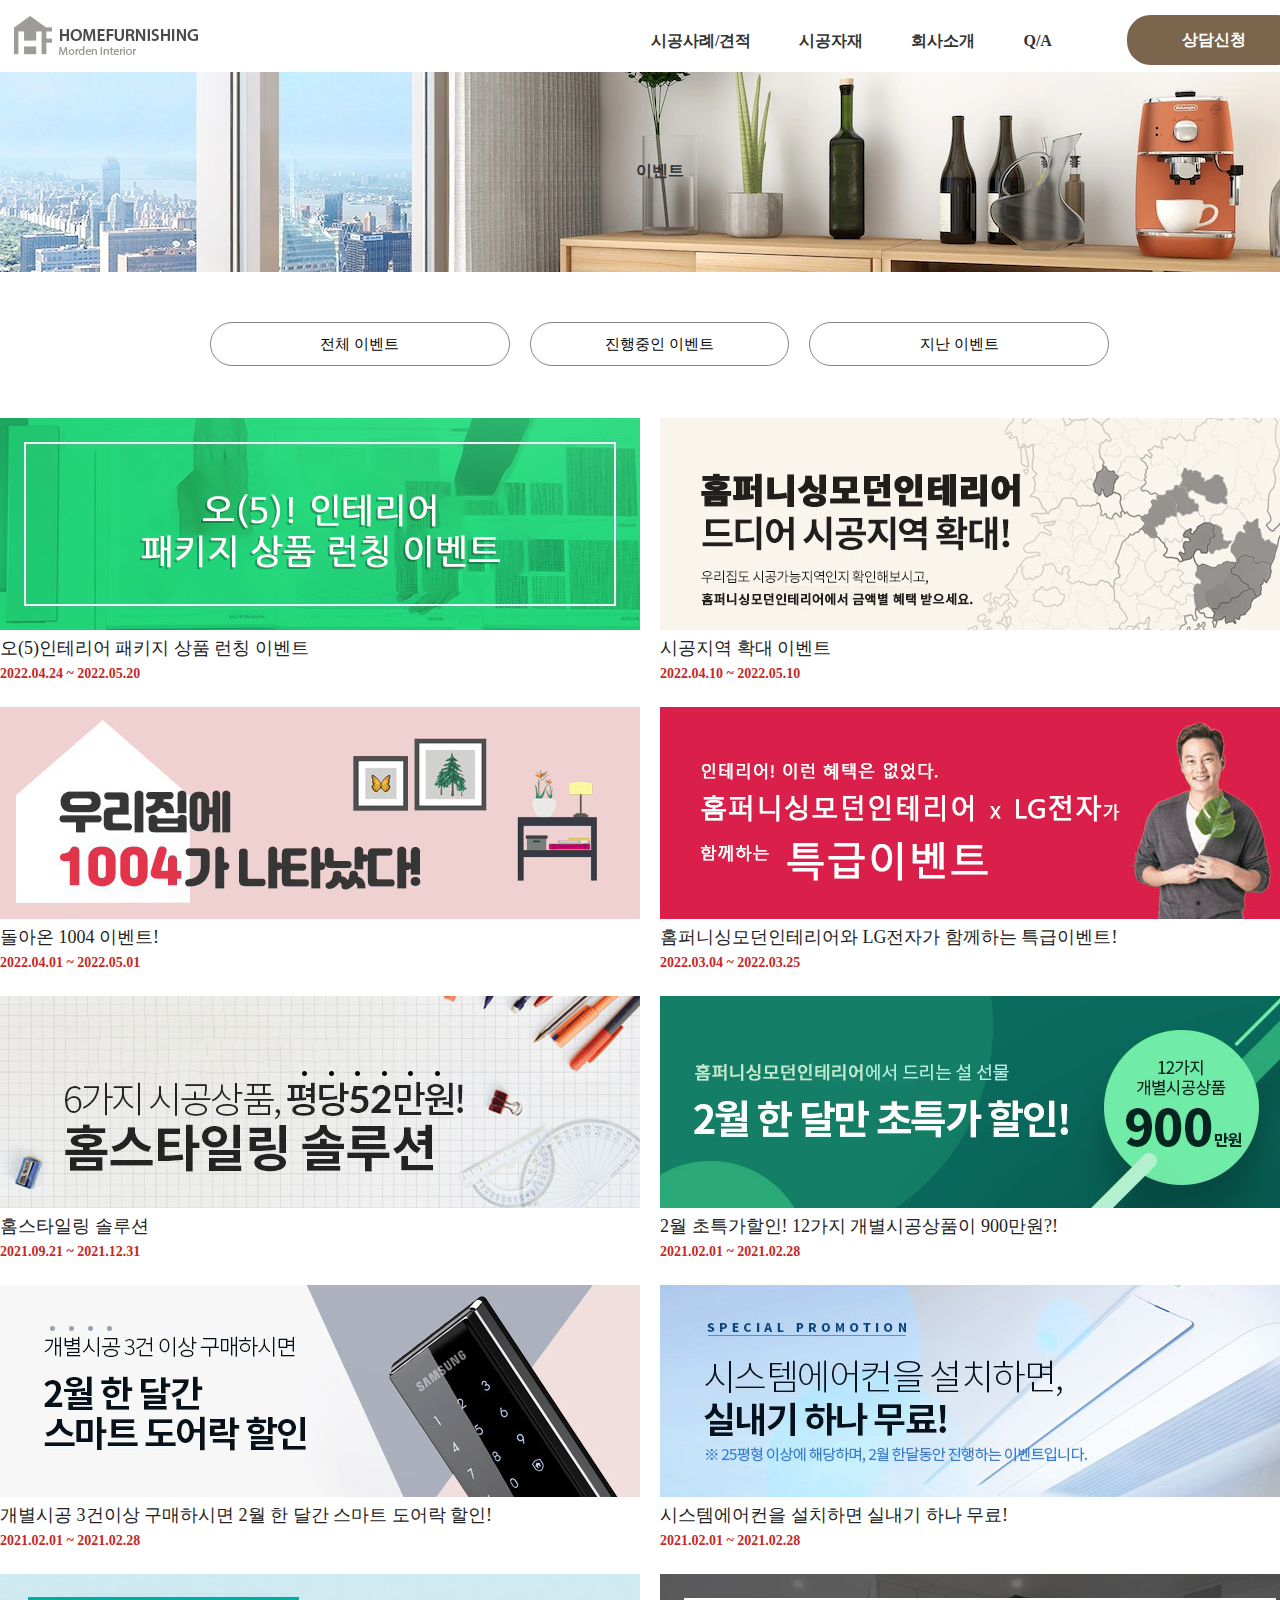
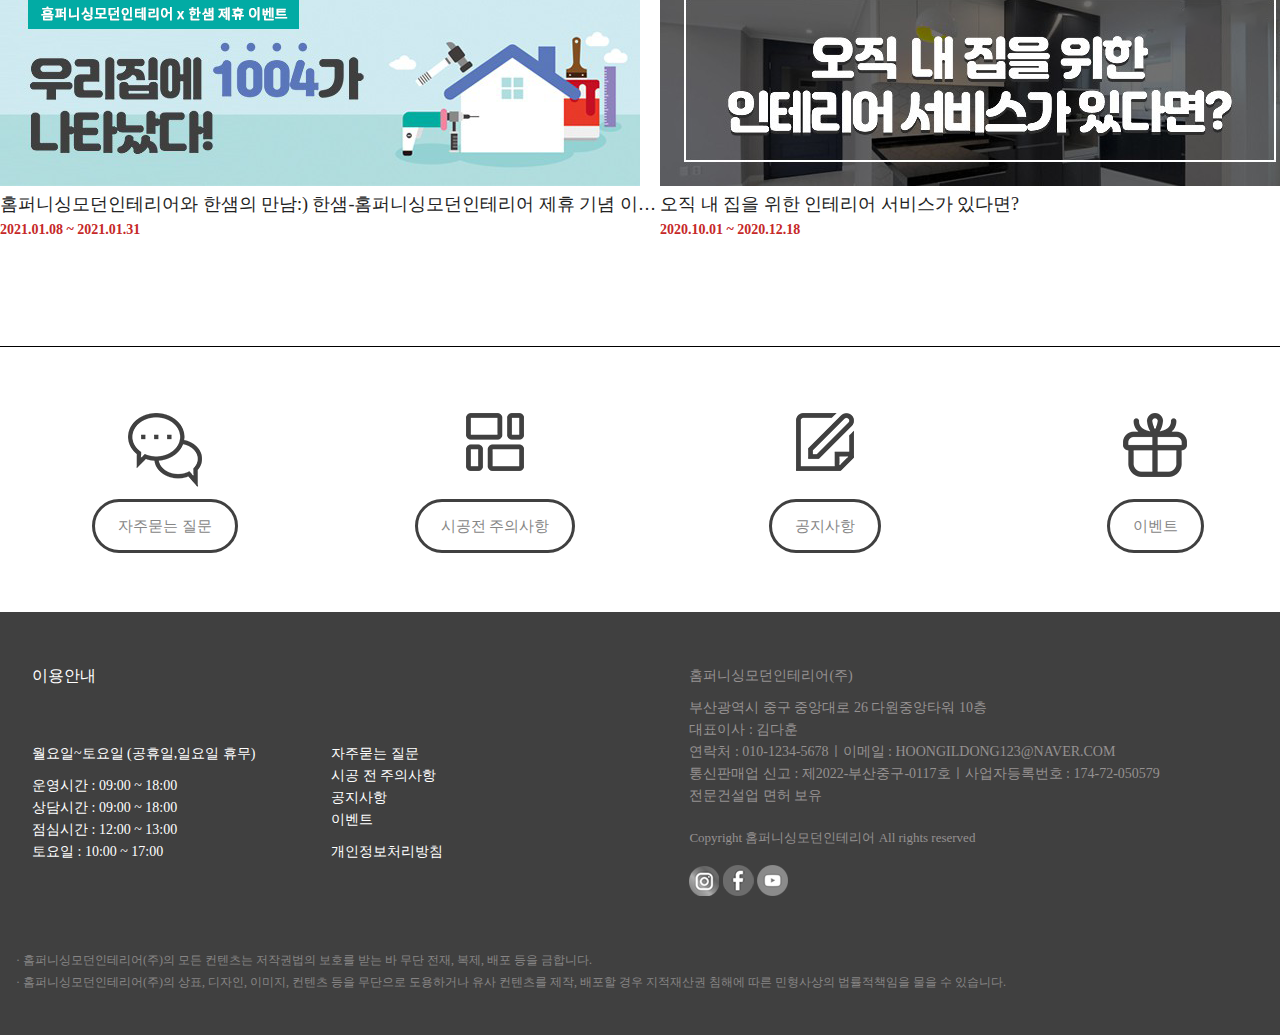
<file: sub/event.html>
<!DOCTYPE html>
<html lang="ko">

<head>
    <meta charset="UTF-8">
    <meta http-equiv="X-UA-Compatible" content="IE=edge">
    <meta name="viewport" content="width=1320">
    <title></title>
    <link rel="icon" type="image/png" sizes="32x32" href="images/favicon.png">
    <link rel="stylesheet" href="../css/event.css">

</head>

<body>
    <div id="header">
        <a href="../index.html"><img src="../images/homelogo.png" alt="로고" class="header_logo"></a>
        <ul class="gnb">
            <li><a href="sigong.html">시공사례/견적</a>
                <div class="sub">
                    <!--배경-->
                    <div>
                        <ul>
                            <li><a href="#">토탈시공</a></li>
                            <li><a href="#">욕실</a></li>
                            <li><a href="#">싱크대</a></li>
                            <li><a href="#">타일</a></li>
                            <li><a href="#">창호/샷시</a></li>
                            <li><a href="#">조명</a></li>
                            <li><a href="#">도배</a></li>
                            <li><a href="#">장판</a></li>
                            <li><a href="#">마루</a></li>
                            <li><a href="#">필름/시트지</a></li>
                            <li><a href="#">시스템에어컨</a></li>
                        </ul>
                    </div>
                </div>
                <!--배경-->
            </li>








            <li><a href="bathroom.html">시공자재</a>
                <div class="sub">
                    <!--배경-->
                    <div>
                        <ul>
                            <li><a href="#">욕실</a></li>
                            <li><a href="#">싱크대</a></li>

                            <li><a href="#">타일</a></li>
                            <li><a href="#">창호/샷시</a></li>
                            <li><a href="#">조명</a></li>
                            <li><a href="#">도배</a></li>
                            <li><a href="#">장판</a></li>
                            <li><a href="#">마루</a></li>
                            <li><a href="#">필름/시트지</a></li>
                            <li><a href="#">시스템에어컨</a></li>
                        </ul>
                    </div>
                </div>
                <!--배경-->
            </li>
            <li><a href="event.html">회사소개</a>
                <div class="sub">
                    <!--배경-->
                    <div>
                        <ul>
                            <li><a href="#">인사말</a></li>
                            <li><a href="event.html">이벤트</a></li>
                            <li><a href="qna.html">자주묻는 질문Q/A</a></li>
                            <li><a href="#">오시는 길</a></li>
                        </ul>
                    </div>
                </div>
                <!--배경-->

            </li>
            <li><a href="qna.html">Q/A</a>
                <div class="sub">

                    <div>
                        <ul>

                            <li><a href="qna.html">자주묻는 질문Q/A</a></li>

                        </ul>
                    </div>
                </div>


            </li>
        </ul>
        <a href="#">
            <p class="gnb1">상담신청</p>
        </a>
    </div>
    <div id="header_main">
        <div class="hader_main1">
            <p>이벤트</p>
            <!--<ul>
            <li><a href="#">토탈시공</a></li>
            <li><a href="#">욕실</a></li>
            <li><a href="#">싱크대</a></li>
            <li><a href="#">타일</a></li>
            <li><a href="#">창호/샷시</a></li>
            <li><a href="#">조명</a></li>
            <li><a href="#">도배</a></li>
            <li><a href="#">장판</a></li>
            <li><a href="#">마루</a></li>
            <li><a href="#">필름/시트지</a></li>
            <li><a href="#">시스템에어컨</a></li>
          </ul>-->
        </div>
    </div>



    <div id="event">
        <div class="event1">
            <ul>
                <li class="on">
                    <a href="#" class="basic_tab1">전체 이벤트</a>
                </li>
                <li>
                    <a href="#" class="basic_tab2">진행중인 이벤트</a>
                </li>
                <li>
                    <a href="#" class="basic_tab3">지난 이벤트</a>
                </li>
            </ul>
        </div>
        <div class="colabo_ev_grid">
            <ul>

                <li>
                    <dl>
                        <a href="?id=12">
                            <dt>


                                <p class="per black">진행종료</p>

                                <img src="../images/event1.png">
                            </dt>
                            <dd>
                                <p class="ev_list_tit">
                                    오(5)인테리어 패키지 상품 런칭 이벤트
                                </p>
                                <p class="ev_list_sub">
                                    2022.04.24 ~ 2022.05.20
                                </p>
                            </dd>
                        </a>
                    </dl>
                </li>

                <li>
                    <dl>
                        <a href="?id=11">
                            <dt>


                                <p class="per black">진행종료</p>

                                <img src="../images/event2.png">
                            </dt>
                            <dd>
                                <p class="ev_list_tit">
                                    시공지역 확대 이벤트
                                </p>
                                <p class="ev_list_sub">
                                    2022.04.10 ~ 2022.05.10
                                </p>
                            </dd>
                        </a>
                    </dl>
                </li>

                <li>
                    <dl>
                        <a href="?id=9">
                            <dt>


                                <p class="per black">진행종료</p>

                                <img src="../images/event3.png">
                            </dt>
                            <dd>
                                <p class="ev_list_tit">
                                    돌아온 1004 이벤트!
                                </p>
                                <p class="ev_list_sub">
                                    2022.04.01 ~ 2022.05.01
                                </p>
                            </dd>
                        </a>
                    </dl>
                </li>

                <li>
                    <dl>
                        <a href="?id=10">
                            <dt>


                                <p class="per black">진행종료</p>

                                <img src="../images/event4.png">
                            </dt>
                            <dd>
                                <p class="ev_list_tit">
                                    홈퍼니싱모던인테리어와 LG전자가 함께하는 특급이벤트!
                                </p>
                                <p class="ev_list_sub">
                                    2022.03.04 ~ 2022.03.25
                                </p>
                            </dd>
                        </a>
                    </dl>
                </li>

                <li>
                    <dl>
                        <a href="?id=8">
                            <dt>


                                <p class="per black">진행종료</p>

                                <img src="../images/event5.png">
                            </dt>
                            <dd>
                                <p class="ev_list_tit">
                                홈스타일링 솔루션
                                </p>
                                <p class="ev_list_sub">
                                    2021.09.21 ~ 2021.12.31
                                </p>
                            </dd>
                        </a>
                    </dl>
                </li>

                <li>
                    <dl>
                        <a href="?id=6">
                            <dt>


                                <p class="per black">진행종료</p>

                                <img src="../images/event6.png">
                            </dt>
                            <dd>
                                <p class="ev_list_tit">
                                    2월 초특가할인! 12가지 개별시공상품이 900만원?!
                                </p>
                                <p class="ev_list_sub">
                                    2021.02.01 ~ 2021.02.28
                                </p>
                            </dd>
                        </a>
                    </dl>
                </li>

                <li>
                    <dl>
                        <a href="?id=5">
                            <dt>


                                <p class="per black">진행종료</p>

                                <img src="../images/event7.png">
                            </dt>
                            <dd>
                                <p class="ev_list_tit">
                                    개별시공 3건이상 구매하시면 2월 한 달간 스마트 도어락 할인!
                                </p>
                                <p class="ev_list_sub">
                                    2021.02.01 ~ 2021.02.28
                                </p>
                            </dd>
                        </a>
                    </dl>
                </li>

                <li>
                    <dl>
                        <a href="?id=4">
                            <dt>


                                <p class="per black">진행종료</p>

                                <img src="../images/event8.png">
                            </dt>
                            <dd>
                                <p class="ev_list_tit">
                                    시스템에어컨을 설치하면 실내기 하나 무료!
                                </p>
                                <p class="ev_list_sub">
                                    2021.02.01 ~ 2021.02.28
                                </p>
                            </dd>
                        </a>
                    </dl>
                </li>

                <li>
                    <dl>
                        <a href="?id=1">
                            <dt>


                                <p class="per black">진행종료</p>

                                <img src="../images/event9.png">
                            </dt>
                            <dd>
                                <p class="ev_list_tit">
                                    홈퍼니싱모던인테리어와 한샘의 만남:) 한샘-홈퍼니싱모던인테리어 제휴 기념 이벤트!
                                </p>
                                <p class="ev_list_sub">
                                    2021.01.08 ~ 2021.01.31
                                </p>
                            </dd>
                        </a>
                    </dl>
                </li>

                <li>
                    <dl>
                        <a href="?id=3">
                            <dt>


                                <p class="per black">진행종료</p>

                                <img src="../images/event10.png">
                            </dt>
                            <dd>
                                <p class="ev_list_tit">
                                    오직 내 집을 위한 인테리어 서비스가 있다면?
                                </p>
                                <p class="ev_list_sub">
                                    2020.10.01 ~ 2020.12.18
                                </p>
                            </dd>
                        </a>
                    </dl>
                </li>

            </ul>
        </div>













    </div>












    <div id="section6_0"></div>
    <div id="section7">
        <ul>
            <li>
                <a href="qna.html">
                    <p class="section7_1">자주묻는 질문</p>
                </a>
            </li>
            <li>
                <a href="#">
                    <p class="section7_1">시공전 주의사항</p>
                </a>
            </li>
            <li>
                <a href="#">
                    <p class="section7_1">공지사항</p>
                </a>
            </li>
            <li>
                <a href="event.html">
                    <p class="section7_1">이벤트</p>
                </a>
            </li>
        </ul>
    </div>
    <div id="section8">
        <div class="section8_1">
            <ul>
                <li>
                    <dl class="time">
                        <dt>이용안내</dt>
                        <dd>
                            <p class="time1">월요일~토요일 (공휴일,일요일 휴무) </p>
                            <p class="time2">운영시간 : 09:00 ~ 18:00</p>
                            <p class="time3">상담시간 : 09:00 ~ 18:00 </p>
                            <p class="time4">점심시간 : 12:00 ~ 13:00</p>
                            <p class="time5">토요일 : 10:00 ~ 17:00</p>
                        </dd>
                    </dl>
                </li>
                <li class="time6_1">
                    <p class="time6"><a href="#"> 자주묻는 질문</a></p>
                    <p class="time7"><a href="#"> 시공 전 주의사항</a></p>
                    <p class="time8"><a href="#"> 공지사항</a></p>
                    <p class="time9"><a href="#"> 이벤트</a></p>
                    <p class="time10"><a href="#"> 개인정보처리방침</a></p>
                </li>
                <li class="address">
                    <dl>
                        <dd>
                            <p class="address_1">홈퍼니싱모던인테리어(주)</p>
                            <p>부산광역시 중구 중앙대로 26 다원중앙타워 10층</p>
                            <p>대표이사 : 김다훈</p>
                            <p>연락처 : 010-1234-5678ㅣ이메일 : HOONGILDONG123@NAVER.COM</p>
                            <p>통신판매업 신고 : 제2022-부산중구-0117호ㅣ사업자등록번호 : 174-72-050579</p>
                            <p>전문건설업 면허 보유</p>
                            <p class="address_2">Copyright 홈퍼니싱모던인테리어 All rights reserved </p>
                        </dd>
                    </dl>
                    <a href="#"><img src="../images/instarsmall.png" alt="인스타하단" class="address_0"></a>
                    <a href="#" class="addreess_0"><img src="../images/facebooksmall.png" alt="페북하단"></a>
                    <a href="#"><img src="../images/youtubesmall.png" alt="유튜브하단" class="address_0"></a>
                </li>
            </ul>
        </div>
        <div class="section9">
            <p>· 홈퍼니싱모던인테리어(주)의 모든 컨텐츠는 저작권법의 보호를 받는 바 무단 전재, 복제, 배포 등을 금합니다.</p>
            <p>· 홈퍼니싱모던인테리어(주)의 상표, 디자인, 이미지, 컨텐츠 등을 무단으로 도용하거나 유사 컨텐츠를 제작, 배포할 경우 지적재산권 침해에 따른 민형사상의 법률적책임을 물을 수 있습니다.
            </p>



        </div>







    </div>




</body>

</html>














</body>

</html>
</file>
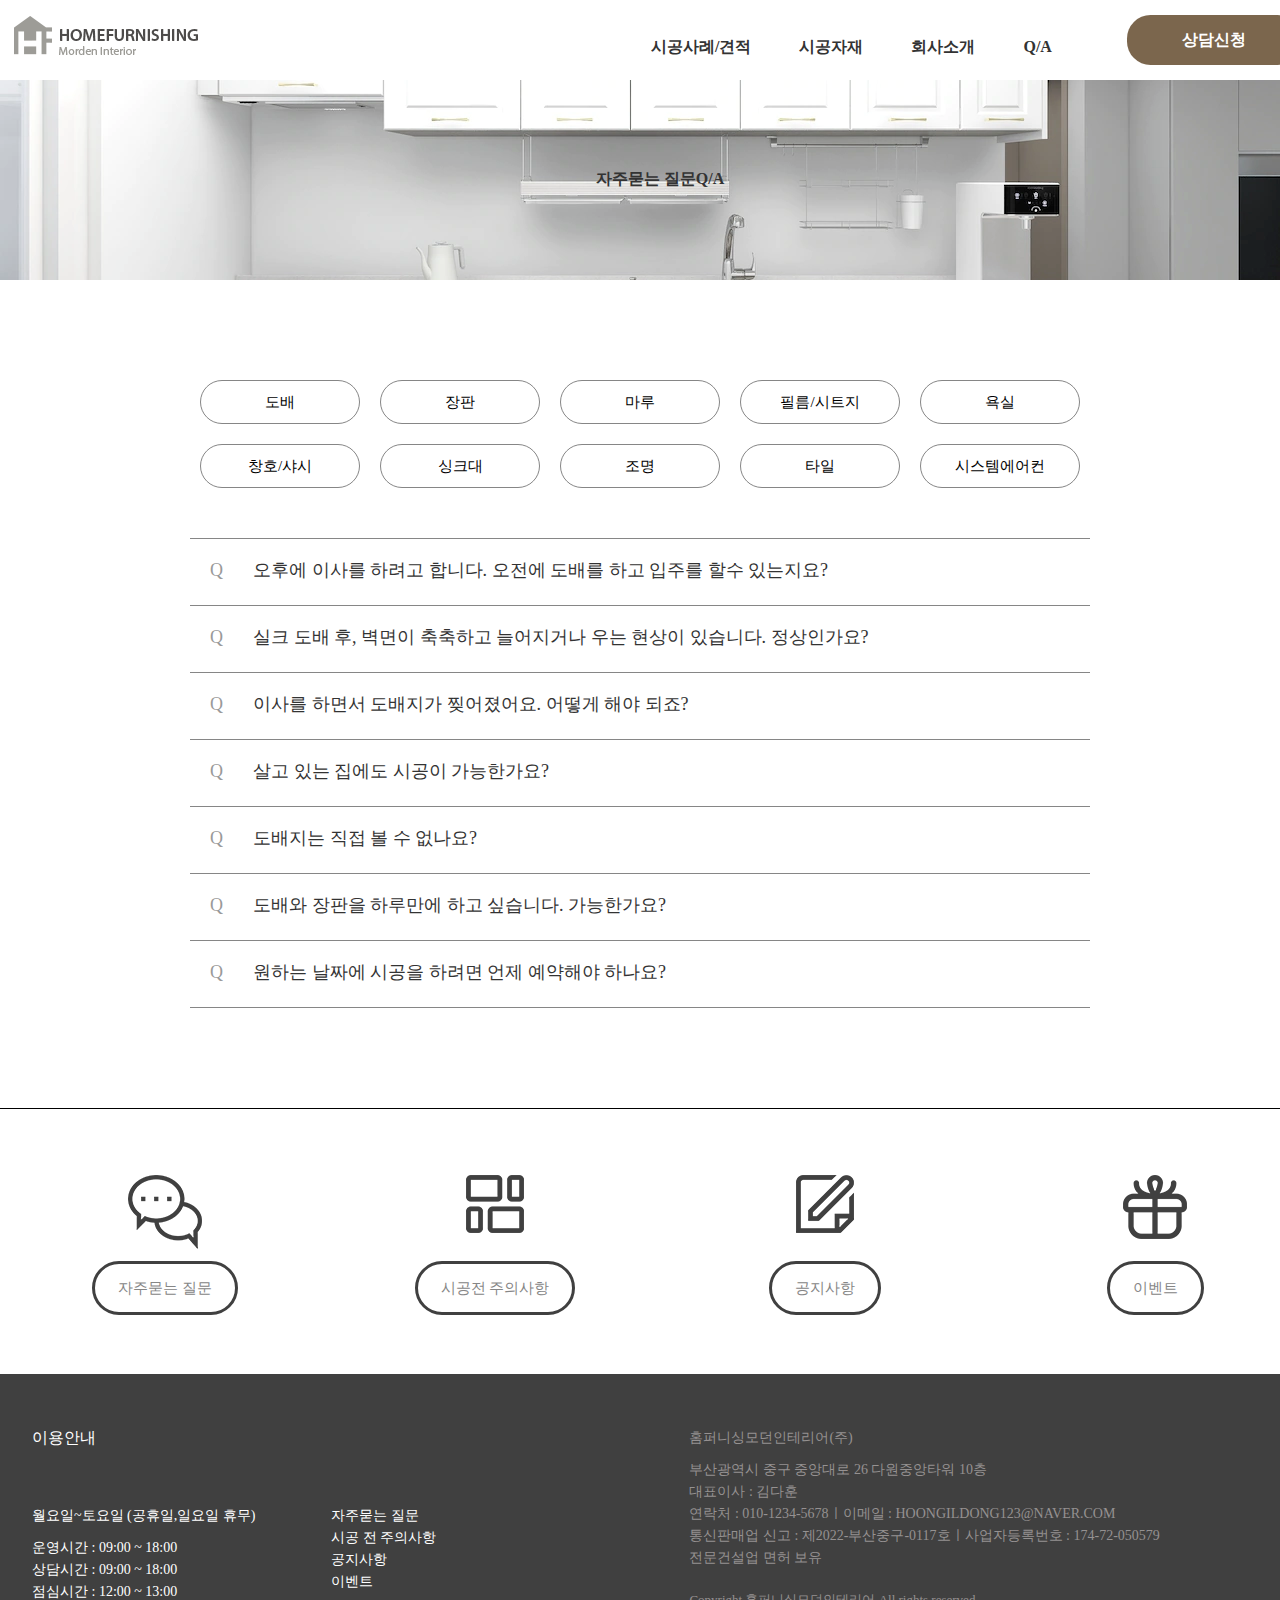
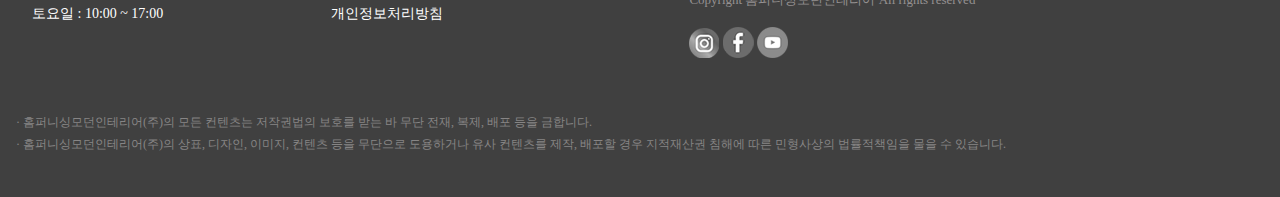
<file: sub/qna.html>
<!DOCTYPE html>
<html lang="ko">

<head>
  <meta charset="UTF-8">
  <meta http-equiv="X-UA-Compatible" content="IE=edge">
  <meta name="viewport" content="width=1320">
  <title></title>
  <link rel="icon" type="image/png" sizes="32x32" href="images/favicon.png">
  <link rel="stylesheet" href="../css/qna.css">
  <script src="../js/jquery-1.12.4.min.js"></script>
  <script src="../js/script.js"></script>

</head>

<body>
  <div id="header">
    <a href="../index.html"><img src="../images/homelogo.png" alt="로고" class="header_logo"></a>
    <ul class="gnb">
      <li><a href="sigong.html">시공사례/견적</a>
        <div class="sub">
          <!--배경-->
          <div>
            <ul>
              <li><a href="#">토탈시공</a></li>
              <li><a href="#">욕실</a></li>
              <li><a href="#">싱크대</a></li>
              <li><a href="#">타일</a></li>
              <li><a href="#">창호/샷시</a></li>
              <li><a href="#">조명</a></li>
              <li><a href="#">도배</a></li>
              <li><a href="#">장판</a></li>
              <li><a href="#">마루</a></li>
              <li><a href="#">필름/시트지</a></li>
              <li><a href="#">시스템에어컨</a></li>
            </ul>
          </div>
        </div>
        <!--배경-->
      </li>








      <li><a href="bathroom.html">시공자재</a>
        <div class="sub">
          <!--배경-->
          <div>
            <ul>
              <li><a href="#">욕실</a></li>
              <li><a href="#">싱크대</a></li>

              <li><a href="#">타일</a></li>
              <li><a href="#">창호/샷시</a></li>
              <li><a href="#">조명</a></li>
              <li><a href="#">도배</a></li>
              <li><a href="#">장판</a></li>
              <li><a href="#">마루</a></li>
              <li><a href="#">필름/시트지</a></li>
              <li><a href="#">시스템에어컨</a></li>
            </ul>
          </div>
        </div>
        <!--배경-->
      </li>
      <li><a href="event.html">회사소개</a>
        <div class="sub">
          <!--배경-->
          <div>
            <ul>
              <li><a href="#">인사말</a></li>
              <li><a href="event.html">이벤트</a></li>
              <li><a href="qna.html">자주묻는 질문Q/A</a></li>
              <li><a href="#">오시는 길</a></li>
            </ul>
          </div>
        </div>
        <!--배경-->

      </li>
      <li><a href="qna.html">Q/A</a>
        <div class="sub">

          <div>
            <ul>

              <li><a href="qna.html">자주묻는 질문Q/A</a></li>

            </ul>
          </div>
        </div>


      </li>
    </ul>
    <a href="#">
      <p class="gnb1">상담신청</p>
    </a>
  </div>

  <div id="header_main">
    <div class="hader_main1">
      <p>자주묻는 질문Q/A</p>
      <!--<ul>
        <li><a href="#">인사말</a></li>
        <li><a href="#">이벤트</a></li>
        <li><a href="#">자주묻는 질문Q/A</a></li>
        <li><a href="#">오시는 길</a></li>
      </ul>-->
    </div>
  </div>








  <div id="qna">
    <div class="qna1">
      <ul>
        <li class="tap tablink opacity">
          <a onclick="openBoard(event,'qna2')">도배</a>
        </li>
        <li class="tap tablink">
          <a onclick="openBoard(event,'qna3')">장판</a>
        </li>
        <li class="tap tablink">
          <a onclick="openBoard(event,'qna4')">마루</a>
        </li>
        <li class="tap tablink">
          <a onclick="openBoard(event,'qna5')">필름/시트지</a>
        </li>
        <li class="tap tablink">
          <a onclick="openBoard(event,'qna6')">욕실</a>
        </li>
        <li class="tap tablink">
          <a onclick="openBoard(event,'qna7')">창호/샤시</a>
        </li>
        <li class="tap tablink">
          <a onclick="openBoard(event,'qna8')">싱크대</a>
        </li>
        <li class="tap tablink">
          <a onclick="openBoard(event,'qna9')">조명</a>
        </li>
        <li class="tap tablink">
          <a onclick="openBoard(event,'qna10')">타일</a>
        </li>
        <li class="tap tablink">
          <a onclick="openBoard(event,'qna11')">시스템에어컨</a>
        </li>
      </ul>
    </div>
    <div id="qna2" class="qnaa">
      <ul>
        <li class="qna2_1">
          <p class="qna2_2"><span class="q">Q</span>오후에 이사를 하려고 합니다. 오전에 도배를 하고 입주를 할수 있는지요?</p>
          <p class="panel">오전 도배 오후 이사 서비스는
            검토중에 있습니다. 현재는 힘들겠습니다.</p>
        </li>

        <li class="qna2_1">
          <p class="qna2_2"><span class="q">Q</span>실크 도배 후, 벽면이 축축하고 늘어지거나 우는 현상이 있습니다. 정상인가요?</p>
          <p class="panel">정상입니다. 습식 작업으로 자연스럽게 마르면서 퍼지게 됩니다.
          </p>
        </li>
        <li class="qna2_1">
          <p class="qna2_2"><span class="q">Q</span>이사를 하면서 도배지가 찢어졌어요. 어떻게 해야 되죠?</p>
          <p class="panel">시공후 AS는 유상으로 이루어집니다.<br>먼저 풀을 이용해 찢어진 부위를 붙여 보시고 흠집이 많아 보인다면 유상 AS를
            권장합니다.
          </p>
        </li>
        <li class="qna2_1">
          <p class="qna2_2"><span class="q">Q</span>살고 있는 집에도 시공이 가능한가요?</p>
          <p class="panel">가능합니다. 다만 집안의 짐들의 양에 따라 추가금액이 발생됩니다.
          </p>
        </li>
        <li class="qna2_1">
          <p class="qna2_2"><span class="q">Q</span>도배지는 직접 볼 수 없나요?</p>
          <p class="panel">직접와서 보실 수 있습니다. <br>
            홈퍼니싱모던인테리어는 오전 9시 ~ 오후 6시까지 개방되어 있습니다. 또한 상담도 가능합니다. 언제든 방문하시면 됩니다.
          </p>
        </li>
        <li class="qna2_1">
          <p class="qna2_2"><span class="q">Q</span>도배와 장판을 하루만에 하고 싶습니다. 가능한가요?</p>
          <p class="panel">하루만에 시공은 가능하지만 도배인원이 추가적으로 투입되어야 합니다. 추가 비용이 발생하게 됩니다. <br>
            장판의 경우도 평수가 넓다면 추가 금액이 발생할 수 있습니다. <br>
            하루 시공을 원하시면 미리 예약은 필수입니다!

          </p>
        </li>
        <li class="qna2_1">
          <p class="qna2_2"><span class="q">Q</span>원하는 날짜에 시공을 하려면 언제 예약해야 하나요?</p>
          <p class="panel">최소 12일 이전에 예약하시면 원하시는 날짜에 무리없이 시공이 가능합니다.

          </p>

        </li>
      </ul>
    </div>

    <div id="qna3" class="qnaa" style="display:none;">
      <ul>
        <li class="qna2_1">
          <p class="qna2_2"><span class="q">Q</span>장판을 직접 볼 수 없나요?</p>
          <p class="panel>직접와서 보실 수 있습니다.
            홈퍼니싱모던인테리어는 오전 9시 ~ 오후 6시까지 개방되어 있습니다. 또한 상담도 가능합니다. 언제든 방문하시면 됩니다.</p>
        </li>

 <li class="qna2_1">
          <p class="qna2_2"><span class="q">Q</span>굽돌이가 보기 싫어 걸레받이를 시공하고 싶은데 어떻게 해야 하나요?</p>
          <p class="panel">걸레받이 시공을 원하신다면 미리 걸레받이 시공을 구매하시고 일정을 조율해야 합니다.
          </p>
        </li>
        <li class="qna2_1">
          <p class="qna2_2"><span class="q">Q</span>전용 평수보다 조금 더 많이 시공되었다고 하는데 이유가 뭐죠?</p>
          <p class="panel">시공시 잘려나가는 장판이 2평 정도 발생합니다. 부분시공시 1~2평 정도 로스가 발생합니다.
          </p>
        </li>
        <li class="qna2_1">
          <p class="qna2_2"><span class="q">Q</span>베란다 타일 위에 시공이 가능한가요?</p>
          <p class="panel">네. 가능합니다. <br>하지만 타일 매지부분에 약간의 흠이 있기 때문에 시공 후 시간이 지나서 살짝 홈이 생기는 흔적이
            보일<br>수 있습니다.
          </p>
        </li>
        <li class="qna2_1">
          <p class="qna2_2"><span class="q">Q</span>기존 바닥에 장판이 시공되어 있는데 그 위에 시공이 가능한가요?</p>
          <p class="panel">1~2장까지는 시공이 가능하지만 새로 시공되는 장판이 바닥에 완벽하게 밀착이 되지는 않습니다.
          </p>
        </li>
        <li class="qna2_1">
          <p class="qna2_2"><span class="q">Q</span>살고 있는 집에도 시공이 가능한가요?</p>
          <p class="panel">가능합니다. 다만 가구류나 집기류들이 많다면 추가 비용이 발생되며 이동이 불가능한 가구들은 있는 상태로 장판을
            <br>시공합니다. 최대한 가구들을 시공하지 않는 곳으로 이동해 주세요.

          </p>
        </li>
        <li class="qna2_1">
          <p class="qna2_2"><span class="q">Q</span>강마루 위에 장판을 시공할 수 있나요?</p>
          <p class="panel">가능합니다. 다만 바닥과 완벽하게 밀착이 되지않기 떄문에 코너 부분에서 바닥이 우는 현상이 생길 수 있습니다.

          </p>

        </li>
        <li class="qna2_1">
          <p class="qna2_2"><span class="q">Q</span>원하는 날짜에 시공을 하려면 언제 예약해야 하나요?</p>
          <p class="panel">최소 12일 이전 예약하시면 원하시는 날짜에 무리 없이 시공이 가능합니다.

          </p>

        </li>
      </ul>
    </div>

    <div id="qna4" class="qnaa" style="display:none;">
      <ul>
        <li class="qna2_1">
          <p class="qna2_2"><span class="q">Q</span>도배 시공 후 강마루를 시공하나요?</p>
          <p class="panel">아닙니다. 강마루를 먼저 시공하고 도배를 시공하게 됩니다.</p>
        </li>

        <li class="qna2_1">
          <p class="qna2_2"><span class="q">Q</span>강마루 시공시 꼭 모든 바닥재를 철거해야 하나요?</p>
          <p class="panel"">네. 그렇습니다. <br>강마루 시공의 특성상 콘크리트에 밀착이 되어야 합니다. </p>
        </li>
        <li class=" qna2_1">
          <p class="qna2_2"><span class="q">Q</span>강마루 시공에 사용되는 본드는 친환경 소재인가요?</p>
          <p class="panel">네. 그렇습니다. </p>
        </li>
        <li class="qna2_1">
          <p class="qna2_2"><span class="q">Q</span>강마루는 직접 볼 수 없나요</p>
          <p class="panel">직접와서 보실 수 있습니다.<br>
            홈퍼니싱모던인테리어는 오전 9시 ~ 오후 6시까지 개방되어 있습니다. 또한 상담도 가능합니다. 언제든 방문하시면 됩니다.
          </p>
        </li>
        <li class="qna2_1">
          <p class="qna2_2"><span class="q">Q</span>강마루가 열 전달에 좋지 않다는 것이 사실인가요?</p>
          <p class="panel">아닙니다. 강마루는 바닥에 밀착되어 있기 때문에 열 전달이 좋습니다. </p>
        </li>
        <li class="qna2_1">
          <p class="qna2_2"><span class="q">Q</span>살고 있는 집에도 시공이 가능한가요?</p>
          <p class="panel">가능합니다. 하지만 강마루는 톱으로 절단해서 시공하기 때문에 먼지가 많이 발생합니다. <br>
            먼지 및 이물질 발생시 작업자분께서 청소를 해드리지 않습니다.
          </p>
        </li>
        <li class="qna2_1">
          <p class="qna2_2"><span class="q">Q</span>강마루 시공은 며칠 걸리나요?</p>
          <p class="panel">강마루 시공은 하루가 걸립니다. <br>
            40평 이상의 헤링본 시공은 2일 소요됩니다. <br>
            기존 바닥 철거는 하루 더 걸립니다. </p>

        </li>
        <li class="qna2_1">
          <p class="qna2_2"><span class="q">Q</span>원하는 날짜에 시공을 하려면 언제 예약해야 하나요?</p>
          <p class="panel">최소 12일 이전 예약하시면 원하시는 날짜에 무리 없이 시공이 가능합니다.

          </p>

        </li>
      </ul>
    </div>

    <div id="qna5" class="qnaa" style="display:none;">
      <ul>
        <li class="qna2_1">
          <p class="qna2_2"><span class="q">Q</span>필름 시공을 원하는 곳만 시공이 가능한가요?</p>
          <p class="panel">가능합니다. 옵션에서 직접 시공부분을 선택할 수 있습니다.<br>
            시공이 가능한 금액은 500,000원 부터입니다.</p>
        </li>

        <li class="qna2_1">
          <p class="qna2_2"><span class="q">Q</span>필름 시공은 며칠이나 걸리나요?</p>
          <p class="panel">부분시공은 1~2일 정도 소요될 수 있으며, 전체시공의 경우 4~6일 정도 소요됩니다. </p>
        </li>
        <li class="qna2_1">
          <p class="qna2_2"><span class="q">Q</span>사진을 보고 색상을 찾을 수 있나요?</p>
          <p class="panel">직접 방문하시면 다양한 색상의 시트 샘플을 확인 할 수 있습니다.</p>
        </li>
        <li class="qna2_1">
          <p class="qna2_2"><span class="q">Q</span>살고 있는 집에도 시공이 가능한가요?</p>
          <p class="panel">가능합니다. <br>
            시공이 필요한 부분에 모든 생활소품이나 짐들을 치워주셔야 합니다.<br>
            짐이 많은 경우 추가금액이 발생 될 수 있습니다.</p>
        </li>
        <li class="qna2_1">
          <p class="qna2_2"><span class="q">Q</span>원하는 날짜에 시공을 하려면 언제 예약해야 하나요?</p>
          <p class="panel">최소 12일 이전 예약하시면 원하시는 날짜에 무리 없이 시공이 가능합니다. </p>
        </li>

      </ul>
    </div>

    <div id="qna6" class="qnaa" style="display:none;">
      <ul>
        <li class="qna2_1">
          <p class="qna2_2"><span class="q">Q</span>욕실 시공은 얼마나 걸리나요?</p>
          <p class="panel">철거, 타일시공, 도기시공까지 모두 3일이 소요됩니다. <br>
            한샘 바스의 경우 원데이시공이 가능하며 욕조 철거시 2일 소요됩니다.
          </p>
        </li>

        <li class="qna2_1">
          <p class="qna2_2"><span class="q">Q</span>다른 곳에서 본 타일을 시공할 수 있나요?</p>
          <p class="panel">현재 홈퍼니싱모던인테리어에 준비된 타일만 시공이 가능합니다.
          </p>
        </li>
        <li class="qna2_1">
          <p class="qna2_2"><span class="q">Q</span>욕실을 직접 볼 수 없나요?</p>
          <p class="panel">직접와서 보실 수 있습니다. <br>
            홈퍼니싱모던인테리어는 오전 9시 ~ 오후 6시까지 개방되어 있습니다. 또한 상담도 가능합니다.</p>
        </li>
        <li class="qna2_1">
          <p class="qna2_2"><span class="q">Q</span>사는 집에 시공하면 청소도 함께 해주시나요?</p>
          <p class="panel">시공은 가능하지만 청소는 해드리지 않습니다. <br>
            최대한 먼지가 나지 않도록 노력하지만 시공특성상 먼지는 어쩔 수 없이 발생이 됩니다.
          </p>
        </li>
        <li class="qna2_1">
          <p class="qna2_2"><span class="q">Q</span>시공 후 언제부터 욕실 사용이 가능한가요?</p>
          <p class="panel">시공 완료된 다음날 양변기와 세면기는 사용이 가능하지만, <br>
            물청소는 안전하게 2일 후 부터 하시는 것이 좋습니다.</p>
        </li>
        <li class="qna2_1">
          <p class="qna2_2"><span class="q">Q</span>원하는 날짜에 시공을 하려면 언제 예약해야 하나요?</p>
          <p class="panel">최소 12일 이전 예약하시면 원하시는 날짜에 무리 없이 시공이 가능합니다.</p>
        </li>
      </ul>
    </div>

    <div id="qna7" class="qnaa" style="display:none;">
      <ul>
        <li class="qna2_1">
          <p class="qna2_2"><span class="q">Q</span>하루 만에 철거와 시공이 가능한가요?</p>
          <p class="panel">원데이 시공이 가능합니다.
          </p>
        </li>

        <li class="qna2_1">
          <p class="qna2_2"><span class="q">Q</span>사는 집에 시공이 가능한가요?</p>
          <p class="panel">가능합니다. 미리 예약하시는 것이 필수입니다. </p>
        </li>
        <li class="qna2_1">
          <p class="qna2_2"><span class="q">Q</span>정확한 가격은 어떻게 알 수 있나요?</p>
          <p class="panel">정확한 가격은 고객님 댁을 방문해 실측을 하게 되면 다음 날 알려드립니다.
          </p>
        </li>
        <li class="qna2_1">
          <p class="qna2_2"><span class="q">Q</span>원하는 날자에 시공을 하려면 언제 예약해야 하나요?</p>
          <p class="panel">최소 15일 이전에 예약하시면 원하시는 날짜에 무리 없이 시공이 가능합니다.
          </p>
        </li>

      </ul>
    </div>

    <div id="qna8" class="qnaa" style="display:none;">
      <ul>
        <li class="qna2_1">
          <p class="qna2_2"><span class="q">Q</span>싱크대를 시공하면 무족건 싱크대 타일을 교체해야 하나요?</p>
          <p class="panel">아닙니다. <br>
            기존 타일이 깨끗하다면 시공하지 않으셔도 됩니다.</p>
        </li>

        <li class="qna2_1">
          <p class="qna2_2"><span class="q">Q</span>싱크대 시공은 얼마나 걸리나요?</p>
          <p class="panel">타일 시공이 있는 경우 3일 소요됩니다.
            <br>타일 시공이 없다면 하루 시공이 가능합니다.
          </p>
        </li>
        <li class="qna2_1">
          <p class="qna2_2"><span class="q">Q</span>하루만에 시공도 가능한가요?</p>
          <p class="panel">네. 가능합니다.
            <br>다만 타일 시공이 없어야 합니다.
          </p>
        </li>
        <li class="qna2_1">
          <p class="qna2_2"><span class="q">Q</span>내가 원하는 대로 수납장을 선택 할 수 있나요?</p>
          <p class="panel">가능합니다. <br>
            싱크대 매니저와 상담하신 후 가능합니다.
          </p>
        </li>
        <li classs="qna2_1">
          <p class="qna2_2"><span class="q">Q</span>싱크볼과 가스레인지 위치를 변경 할 수 있나요?</p>
          <p class="panel">불가능합니다. <br>
            싱크볼 아래 급배수 시설이 있기 때문에 위치 변경은 어렵습니다.

          </p>
        </li>
        <li class="qna2_1">
          <p class="qna2_2"><span class="q">Q</span>원하는 날짜에 시공을 하려면 언제 예약해야 하나요?</p>
          <p class="panel">최소 15일 이전 예약하시면 원하시는 날짜에 무리 없이 시공이 가능합니다.
          </p>
        </li>
      </ul>
    </div>

    <div id="qna9" class="qnaa" style="display:none;">
      <ul>
        <li class="qna2_1">
          <p class="qna2_2"><span class="q">Q</span>기존 방등과 치수가 똑같은 제품을 시공해야 하나요?</p>
          <p class="panel">기존등에 딱 맞는 조명을 구하는 것은 힘듭니다. <br>
            홈퍼니싱모던인테리어에서 제공되는 조명은 모두 3가지 종류입니다.
          </p>
        </li>

        <li class="qna2_1">
          <p class="qna2_2"><span class="q">Q</span>베란다등, 욕실등은 추가적으로 시공이 가능할까요?</p>
          <p class="panel">시공이 가능합니다. <br>
            베란다등, 욕실등은 추가 금액이 발생됩니다.
          </p>
        </li>
        <li class="qna2_1">
          <p class="qna2_2"><span class="q">Q</span>주방 식탁등의 위치를 이동해서 시공이 가능할까요?</p>
          <p class="panel">조명의 위치를 이동하는 시공은 불가능합니다.
          </p>
        </li>
        <li class="qna2_1">
          <p class="qna2_2"><span class="q">Q</span>교체 후 이전 조명은 직접 버려야 하나요?</p>
          <p class="panel">시공 후 기존등은 현관 밖으로 모두 모아 드립니다. <br>
            조명의 경우 분리수거가 가능하기도 하며 폐기물로 분류되기도 합니다. 기존등은 직접 버리셔야 합니다.
          </p>
        </li>
        <li class="qna2_1">
          <p class="qna2_2"><span class="q">Q</span>조명시공은 얼마나 걸리나요?</p>
          <p class="panel">2시간 정도 소요됩니다. </p>
        </li>
        <li class="qna2_1">
          <p class="qna2_2"><span class="q">Q</span>원하는 날짜에 시공을 하려면 언제 예약해야 하나요?</p>
          <p class="panel" style="padding:3px	18px;">최소 12일 이전 예약하시면 원하시는 날짜에 무리 없이 시공이 가능합니다.
          </p>
        </li>
      </ul>
    </div>
    <div id="qna10" class="qnaa" style="display:none;">
      <ul>
        <li class="qna2_1">
          <p class="qna2_2"><span class="q">Q</span>살고 있는 집에 시공이 가능한가요?</p>
          <p class="panel">네, 시공은 가능합니다. <br>
            다만 시공 특성상 많은 먼지가 발생 될 수 있습니다. 시공을 원하시는 부분의 모든 물건을 이동해 주셔야
            <br>합니다.
          </p>
        </li>

        <li class="qna2_1">
          <p class="qna2_2"><span class="q">Q</span>싱크대 타일은 싱크대를 시공할 때 무조건 시공해야 하나요?</p>
          <p class="panel">아닙니다. 기존 싱크대 타일이 깨끗하다면 그대로 사용하시면 됩니다. <br>
            다만 싱크대 철거시 타일이 손상될 경우 시공이 필수적입니다. </p>
        </li>
        <li class="qna2_1">
          <p class="qna2_2"><span class="q">Q</span>현관이 넓을 경우 타일 금액은 추가되나요?</p>
          <p class="panel">네. 타일이 기존 계약 평수보다 더 나오는 경우 타일 금액과 시공 금액이 오를 수 있습니다. </p>
        </li>
        <li class="qna2_1">
          <p class="qna2_2"><span class="q">Q</span>타일 시공 시 기존 타일을 철거해야 하나요?
          </p>
          <p class="panel">기존 바닥에 문제가 없는 경우 그위에 타일 시공을 하게 됩니다.
            <br>다만 기존 바닥이 바닥에서 떠있거나 기타 문제가 있을 경우 기존 타일을 제거하고 시공하게 됩니다.
          </p>
        </li>
        <li class="qna2_1">
          <p class="qna2_2"><span class="q">Q</span>베란다 타일 시공할 때 베란다 벽면도 시공이 가능한가요?</p>
          <p class="panel">네, 가능합니다. <br>
            평수만큼 타일과 시공비용이 추가 될 수 있습니다. 벽면 시공을 하시고 싶다면 꼭 미리 말씀해주셔야 합니다.</p>
        </li>
        <li class="qna2_1">
          <p class="qna2_2"><span class="q">Q</span>타일 시공을 하게 되면 얼마 후에 밟거나 사용이 가능한가요?</p>
          <p class="panel">보통 다음날 밟거나 사용이 가능합니다. 물청소의 경우 2일 후에 하시는 것을 권장합니다.</p>
        </li>
      </ul>
    </div>
    <div id="qna11" class="qnaa" style="display:none;">
      <ul>
        <li class="qna2_1">
          <p class="qna2_2"><span class="q">Q</span>살고 있는 집에 시공이 가능한가요?</p>
          <p class="panel">가능합니다. <br>
            다만 시스템 에어컨 시공의 특성상 먼지가 발생합니다. </p>
        </li>

        <li class="qna2_1">
          <p class="qna2_2"><span class="q">Q</span>실외기 하나만 설치하나요?</p>
          <p class="panel">네. 실외기 하나로 모든 에어컨을 제어합니다. </p>
        </li>
        <li class="qna2_1">
          <p class="qna2_2"><span class="q">Q</span>시스템 에어컨이 전기를 많이 먹는다고 하던데 사실인가요?</p>
          <p class="panel">아닙니다. 요즘 나오는 인버터 방식의 시스템 에어컨은 전기를 많이 사용하지 않습니다.
            <br>기존 스탠드 에어컨과 비슷합니다.
          </p>
        </li>
        <li class="qna2_1">
          <p class="qna2_2"><span class="q">Q</span>시공은 며칠이나 걸리나요?
          </p>
          <p class="panel">배관시공과 에어컨 시공에 걸리는 시간은 2일입니다. <br>
            에어컨 매니저와 시간을 조율하시면 됩니다. </p>
        </li>
        <li class="qna2_1">
          <p class="qna2_2"><span class="q">Q</span> 원하는 날짜에 시공을 하려면 언제 예약해야 하나요? </p>
          <p class="panel">최소 12일 이전에 예약하시면 원하시는 날짜에 무리없이 시공이 가능합니다.</p>
        </li>

      </ul>
    </div>

  </div>












  <div id="section6_0"></div>
  <div id="section7">
    <ul>
      <li>
        <a href="qna.html">
          <p class="section7_1">자주묻는 질문</p>
        </a>
      </li>
      <li>
        <a href="#">
          <p class="section7_1">시공전 주의사항</p>
        </a>
      </li>
      <li>
        <a href="#">
          <p class="section7_1">공지사항</p>
        </a>
      </li>
      <li>
        <a href="event.html">
          <p class="section7_1">이벤트</p>
        </a>
      </li>
    </ul>
  </div>
  <div id="section8">
    <div class="section8_1">
      <ul>
        <li>
          <dl class="time">
            <dt>이용안내</dt>
            <dd>
              <p class="time1">월요일~토요일 (공휴일,일요일 휴무) </p>
              <p class="time2">운영시간 : 09:00 ~ 18:00</p>
              <p class="time3">상담시간 : 09:00 ~ 18:00 </p>
              <p class="time4">점심시간 : 12:00 ~ 13:00</p>
              <p class="time5">토요일 : 10:00 ~ 17:00</p>
            </dd>
          </dl>
        </li>
        <li class="time6_1">
          <p class="time6"><a href="#"> 자주묻는 질문</a></p>
          <p class="time7"><a href="#"> 시공 전 주의사항</a></p>
          <p class="time8"><a href="#"> 공지사항</a></p>
          <p class="time9"><a href="#"> 이벤트</a></p>
          <p class="time10"><a href="#"> 개인정보처리방침</a></p>
        </li>
        <li class="address">
          <dl>
            <dd>
              <p class="address_1">홈퍼니싱모던인테리어(주)</p>
              <p>부산광역시 중구 중앙대로 26 다원중앙타워 10층</p>
              <p>대표이사 : 김다훈</p>
              <p>연락처 : 010-1234-5678ㅣ이메일 : HOONGILDONG123@NAVER.COM</p>
              <p>통신판매업 신고 : 제2022-부산중구-0117호ㅣ사업자등록번호 : 174-72-050579</p>
              <p>전문건설업 면허 보유</p>
              <p class="address_2">Copyright 홈퍼니싱모던인테리어 All rights reserved </p>
            </dd>
          </dl>
          <a href="#"><img src="../images/instarsmall.png" alt="인스타하단" class="address_0"></a>
          <a href="#" class="addreess_0"><img src="../images/facebooksmall.png" alt="페북하단"></a>
          <a href="#"><img src="../images/youtubesmall.png" alt="유튜브하단" class="address_0"></a>
        </li>
      </ul>
    </div>
    <div class="section9">
      <p>· 홈퍼니싱모던인테리어(주)의 모든 컨텐츠는 저작권법의 보호를 받는 바 무단 전재, 복제, 배포 등을 금합니다.</p>
      <p>· 홈퍼니싱모던인테리어(주)의 상표, 디자인, 이미지, 컨텐츠 등을 무단으로 도용하거나 유사 컨텐츠를 제작, 배포할 경우 지적재산권 침해에 따른 민형사상의 법률적책임을 물을 수 있습니다. </p>



    </div>







  </div>




</body>

</html>














</body>

</html>
</file>
<file: css/event.css>
* {
    margin: 0;
    padding: 0;
}

ul {
    list-style: none;
}

a {
    text-decoration: none;
    color: #000;
}

body {
    font-family: "noto sans";
    font-size: 12px;
    line-height: 22px;
    color: #000;
}

#header {
    height: 72px;
    width: 1320px;
    margin: auto;
}

.header_logo {
    padding: 16px 0px 0px 14px;
    float: left;
}

.gnb {
    float: left;
    margin-left: 405px;
}

.gnb li {
    float: left;
    padding-top: 30px;
    padding-left: 48px;
}

.gnb li a {
    font-size: 16px;
    font-weight: bold;
    color: #333333;
    padding-bottom: 21px;
}

.gnb li a:hover {
    color: #7b664d;
}

.gnb1 {
    background-color: #7b664d;
    border-radius: 23.5px;
    padding: 14px 55px;
    color: #ffffff;
    font-size: 16px;
    font-weight: bold;
    margin: 15px 19px 0px 0px;
    float: right;
}

.sub {
    background-color: #4e4e4e;
    position: absolute;
    width: 100%;
    margin-top: 19px;

    left: 0;
    display: none;



}

.sub div {
    width: 1320px;
    margin: auto;
}

.sub ul {

    float: left;
    text-align: center;

}


.sub ul a {
    color: #ffffff;
    display: block;

    font-size: 15px;


}

.sub ul:nth-child(1) {
    margin-left: 180px;
}

.gnb li:hover .sub {
    display: block;
}

#header_main{
    background-image: url(../images/mainlogo6.png);
    background-repeat: no-repeat;
    background-position: center;
    height: 200px;
  }
  .hader_main1
  {
    margin: auto; 
    width: 1320px;
    text-align: center;
    padding-top: 88px;
  }
  .hader_main1 p{
    font-size: 16px;
    font-weight: 900;
    color: #333;
  }
    




#event {
    width: 1320px;
    margin: auto;
    margin-top: 50px;
}

.event1 {
    width: 900px;
    margin: auto;
    display: block;
    overflow: hidden;
    margin-bottom: 30px;
}

.event1 li {
    float: left;
    width: 33.3%;
}

.event1 ul li a {
    display: block;
    cursor: pointer;
    text-align: center;
    line-height: 42px;
    border-top: 1px solid #868686;
    border-bottom: 1px solid #868686;
    border-right: 1px solid #868686;
    overflow: hidden;
    text-overflow: ellipsis;
    word-wrap: break-word;
    white-space: nowrap;
    font-size: 15px;
    border-left: 1px solid #868686;
    border-radius: 40px;
}

.basic_tab2{margin: 0px 20px;}

.event1 li:hover a{
    background-color: #333;
    color: #fff;}


.colabo_ev_grid ul{width:1320; margin: auto; margin-bottom: 50px; height: 1500px; }
.colabo_ev_grid li{float: left; width: 50%;}
.ev_list_tit{font-size:18px; color:#222; overflow: hidden;overflow: hidden; text-overflow: ellipsis; white-space: nowrap; word-wrap: normal; line-height: 1.4em; height:25px;}
.ev_list_sub{padding:2px 0 0 0; font-size:14px; font-weight:600; color:#c62828;}









#section6_0 {

    border-bottom: 1px solid #000000;
}

#section7 {
    width: 1320px;
    margin: auto;
    height: 265px;
    padding-top: 66px;
    text-align: center;
    box-sizing: border-box;

}

#section7 li {
    float: left;
    width: 25%;
}

#section7 li:nth-child(1) {
    background: url(../images/mainbottem1.png) no-repeat center top;
}

#section7 li:nth-child(2) {
    background: url(../images/mainbottem2.png) no-repeat center top;
}

#section7 li:nth-child(3) {
    background: url(../images/mainbottem3.png) no-repeat center top;
}

#section7 li:nth-child(4) {
    background: url(../images/mainbottem4.png) no-repeat center top;
}

.section7_1 {
    color: #868686;
    font-size: 15px;
    border: solid #404040 3px;
    display: inline-block;
    border-radius: 40px;
    padding: 13px 23px;
    box-sizing: border-box;
    margin-top: 86px;
}

#section8 {
    background-color: #404040;
    height: 423px;
    padding-top: 53px;
    box-sizing: border-box;
}

.section8_1 {
    width: 1320px;
    margin: auto;
    height: 284px;
}

.section8_1 ul {
    margin-left: 32px;
}

.time {
    display: inline-block;
}

dt {
    font-size: 16px;
    color: #ffffff;
}

.section8_1 li {
    float: left;
}

.time1 {
    color: #ffffff;
    font-size: 14px;
    margin-bottom: 10px;
}

.time2 {
    color: #ffffff;
    font-size: 14px;
}

.time3 {
    color: #ffffff;
    font-size: 14px;
}

.time4 {
    color: #ffffff;
    font-size: 14px;
}

.time5 {
    color: #ffffff;
    font-size: 14px;
}

.time dd {
    margin-top: 56px;
}

.time6 a {
    color: #ffffff;
    font-size: 14px;
}

.time7 a {
    color: #ffffff;
    font-size: 14px;
}

.time8 a {
    color: #ffffff;
    font-size: 14px;
}

.time9 a {
    color: #ffffff;
    font-size: 14px;
}

.time9 {
    margin-bottom: 10px;
}

.time10 a {
    color: #ffffff;
    font-size: 14px;
}

.time6_1 {
    padding: 78px 0px 0px 76px;
}

.address {
    font-size: 14px;
    color: #959191;
    margin-left: 246px;
}

.address_1 {
    margin-bottom: 10px;
}

.address_2 {
    font-size: 13px;
    margin-top: 20px;
}

.address_0 {
    margin-top: 16px;
}

.section9 {
    width: 1320px;
    margin: auto;
}

.section9 p {
    margin-left: 16px;
    font-size: 12px;
    color: #878585;
}
</file>
<file: css/qna.css>
*{margin:0;padding:0;}

ul {
  list-style: none;
}

a {
  text-decoration: none;
  color: #000;
}

body {
  font-family: "noto sans";
  font-size: 12px;
  line-height: 22px;
  color: #000;
}

#header {
  height: 80px;
  width: 1320px;
  margin: auto;
}

.header_logo {
  padding: 16px 0px 0px 14px;
  float: left;
}

.gnb {
  float: left;
  margin-left: 405px;
}

.gnb li {
  float: left;
  padding-top: 36px;
  padding-left: 48px;
}

.gnb li a {
  font-size: 16px;
  font-weight: bold;
  color: #333333;
  padding-bottom: 21px;
}

.gnb li a:hover {
  color: #7b664d;
}

.gnb1 {
  background-color: #7b664d;
  border-radius: 23.5px;
  padding: 14px 55px;
  color: #ffffff;
  font-size: 16px;
  font-weight: bold;
  margin: 15px 19px 0px 0px;
  float: right;
}

.sub {
  background-color: #4e4e4e;
  position: absolute;
  width: 100%;
  margin-top: 20px;
  left: 0;
  display: none;


}

.sub div {
  width: 1320px;
  margin: auto;
}

.sub ul {
  float: left;
  text-align: center;

}


.sub ul a {
  color: #ffffff;
  display: block;

  font-size: 15px;


}

.sub ul:nth-child(1) {
  margin-left: 180px;
}

.gnb li:hover .sub {
  display: block;
}

#header_main{
  background-image: url(../images/mainlogo5.png);
  background-repeat: no-repeat;
  background-position: center;
  height: 200px;
}
.hader_main1
{
  margin: auto; 
  width: 1320px;
  text-align: center;
  padding-top: 88px;
}
.hader_main1 p{
  font-size: 16px;
  font-weight: 900;
  color: #333;
}

  
.hader_main1 li{float: left; margin-right: 43px; font-size: 15px; font-weight: bold;}
.hader_main1 ul{margin-left: 226px;}




#qna {
  width: 900px;
  margin: 100px auto;
  border-bottom: 1px solid #868686;
}

.qna1 {
  width: 100%;
  text-align: center;
  display: block;
  overflow: hidden;
  margin-bottom: 30px;
}

.qna1 li {
  float: left;
  width: 20%;
  padding: 0 10px;
  box-sizing: border-box;
  margin-bottom: 20px;
}

.qna1 ul li a {
  display: block;
  cursor: pointer;
  text-align: center;
  line-height: 42px;
  border-top: 1px solid #868686;
  border-bottom: 1px solid #868686;
  border-right: 1px solid #868686;
  border-left: 1px solid #868686;
  border-radius: 30px;
  overflow: hidden;
  text-overflow: ellipsis;
  word-wrap: break-word;
  white-space: nowrap;
  font-size: 15px;

}

.qna1 ul li.on a {
  font-weight: 500;
  color: #fff;
  background: #111;
  border: 1px solid #111;
}


.qna2_2{
  font-size: 18px; 
  color: #333333; 
  cursor: pointer;
  
}
.q{
  color: #999999; 
  margin-right: 30px;
  display: inline-block;
  margin-bottom: 6px;

}
.qna2_1{ 
  margin-bottom: 2px; 
  padding: 20px 0 0 20px ;
  border-top: 1px solid #868686;
}

.panel{
	max-height:0;
	overflow:hidden;
	transition:0.3s	ease-out;
  font-size: 16px;
 margin: 2px 10px 16px 30px;
 padding-left:10px;
 color: rgb(77, 77, 77);
 background-color: #eee;
 line-height: 20px;
}

.qna1 li:hover a{
  background-color: #333;
  color: #fff;}














#section6_0 {

  border-bottom: 1px solid #000000;
}

#section7 {
  width: 1320px;
  margin: auto;
  height: 265px;
  padding-top: 66px;
  text-align: center;
  box-sizing: border-box;

}

#section7 li {
  float: left;
  width: 25%;
}

#section7 li:nth-child(1) {
  background: url(../images/mainbottem1.png) no-repeat center top;
}

#section7 li:nth-child(2) {
  background: url(../images/mainbottem2.png) no-repeat center top;
}

#section7 li:nth-child(3) {
  background: url(../images/mainbottem3.png) no-repeat center top;
}

#section7 li:nth-child(4) {
  background: url(../images/mainbottem4.png) no-repeat center top;
}

.section7_1 {
  color: #868686;
  font-size: 15px;
  border: solid #404040 3px;
  display: inline-block;
  border-radius: 30px;
  padding: 13px 23px;
  box-sizing: border-box;
  margin-top: 86px;
}

#section8 {
  background-color: #404040;
  height: 423px;
  padding-top: 53px;
  box-sizing: border-box;
}

.section8_1 {
  width: 1320px;
  margin: auto;
  height: 284px;
}

.section8_1 ul {
  margin-left: 32px;
}

.time {
  display: inline-block;
}

dt {
  font-size: 16px;
  color: #ffffff;
}

.section8_1 li {
  float: left;
}

.time1 {
  color: #ffffff;
  font-size: 14px;
  margin-bottom: 10px;
}

.time2 {
  color: #ffffff;
  font-size: 14px;
}

.time3 {
  color: #ffffff;
  font-size: 14px;
}

.time4 {
  color: #ffffff;
  font-size: 14px;
}

.time5 {
  color: #ffffff;
  font-size: 14px;
}

.time dd {
  margin-top: 56px;
}

.time6 a {
  color: #ffffff;
  font-size: 14px;
}

.time7 a {
  color: #ffffff;
  font-size: 14px;
}

.time8 a {
  color: #ffffff;
  font-size: 14px;
}

.time9 a {
  color: #ffffff;
  font-size: 14px;
}

.time9 {
  margin-bottom: 10px;
}

.time10 a {
  color: #ffffff;
  font-size: 14px;
}

.time6_1 {
  padding: 78px 0px 0px 76px;
}

.address {
  font-size: 14px;
  color: #959191;
  margin-left: 246px;
}

.address_1 {
  margin-bottom: 10px;
}

.address_2 {
  font-size: 13px;
  margin-top: 20px;
}

.address_0 {
  margin-top: 16px;
}

.section9 {
  width: 1320px;
  margin: auto;
}

.section9 p {
  margin-left: 16px;
  font-size: 12px;
  color: #878585;
}
</file>
